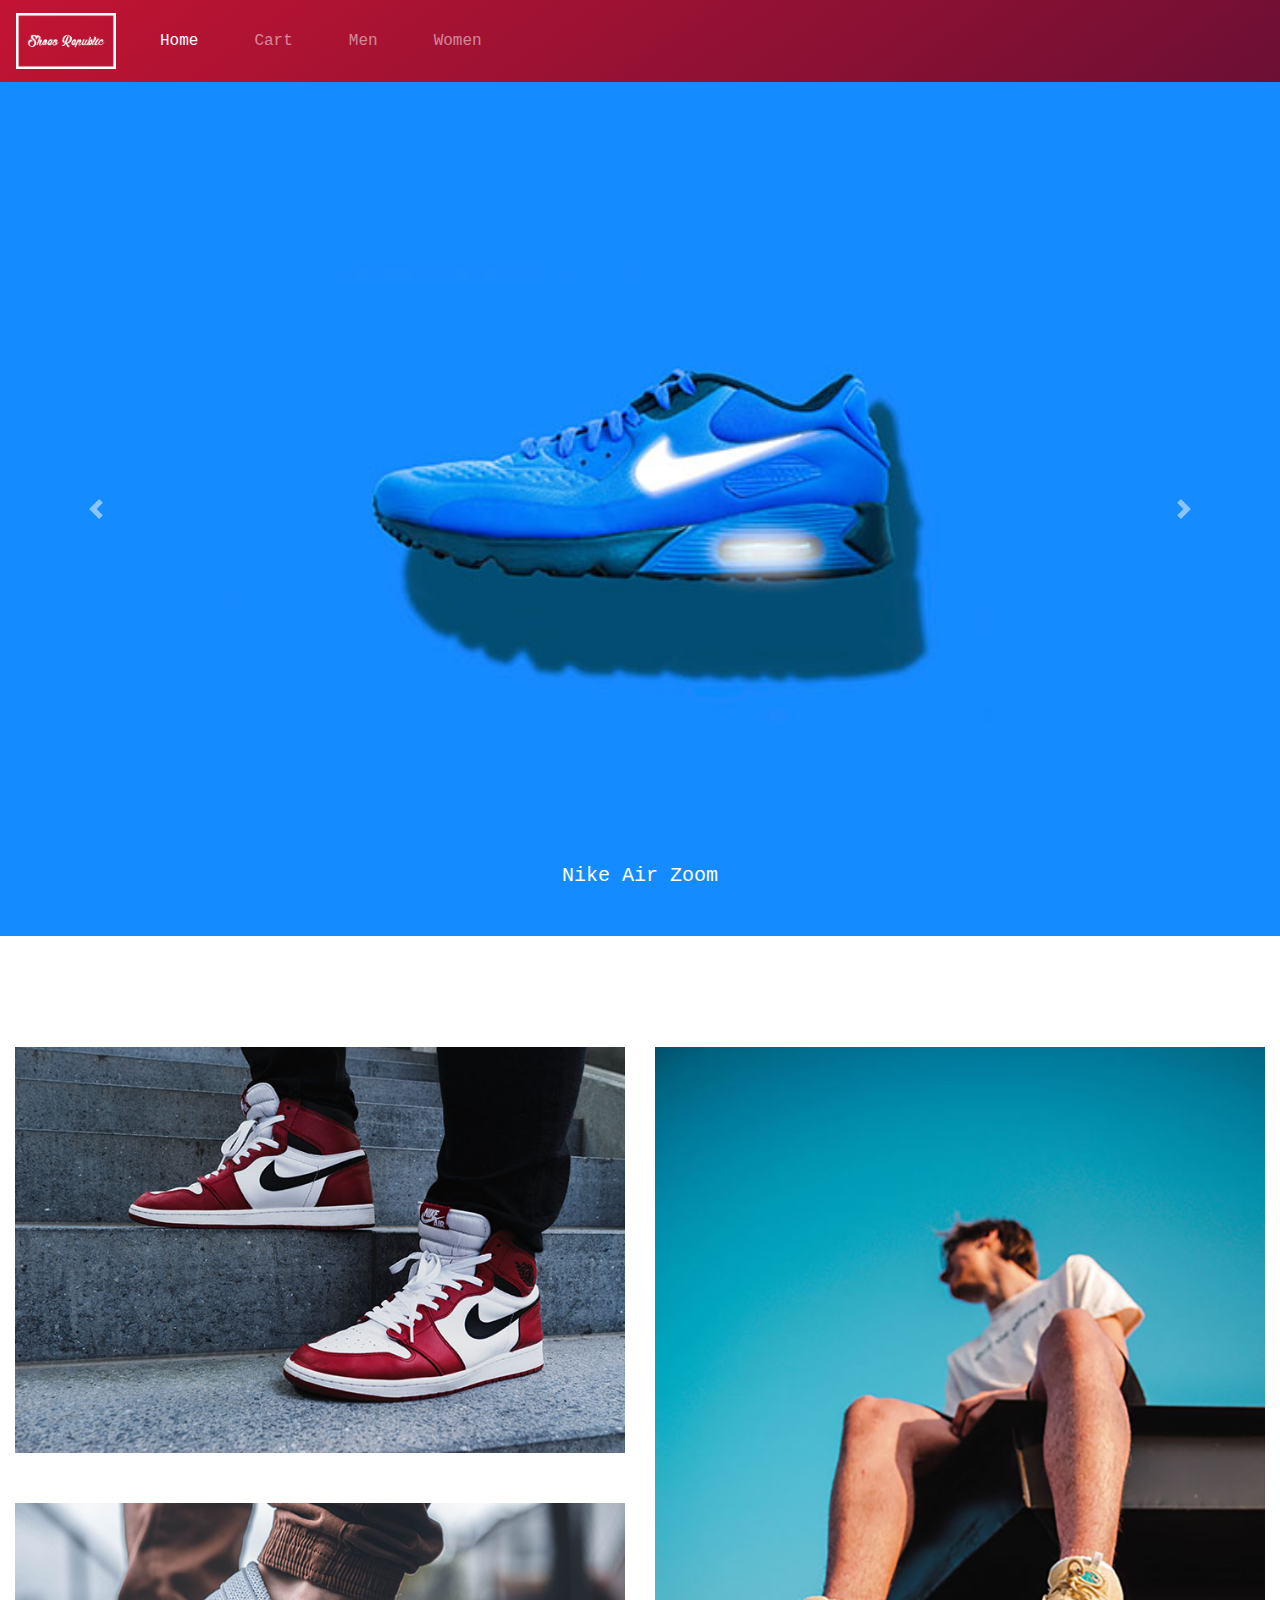
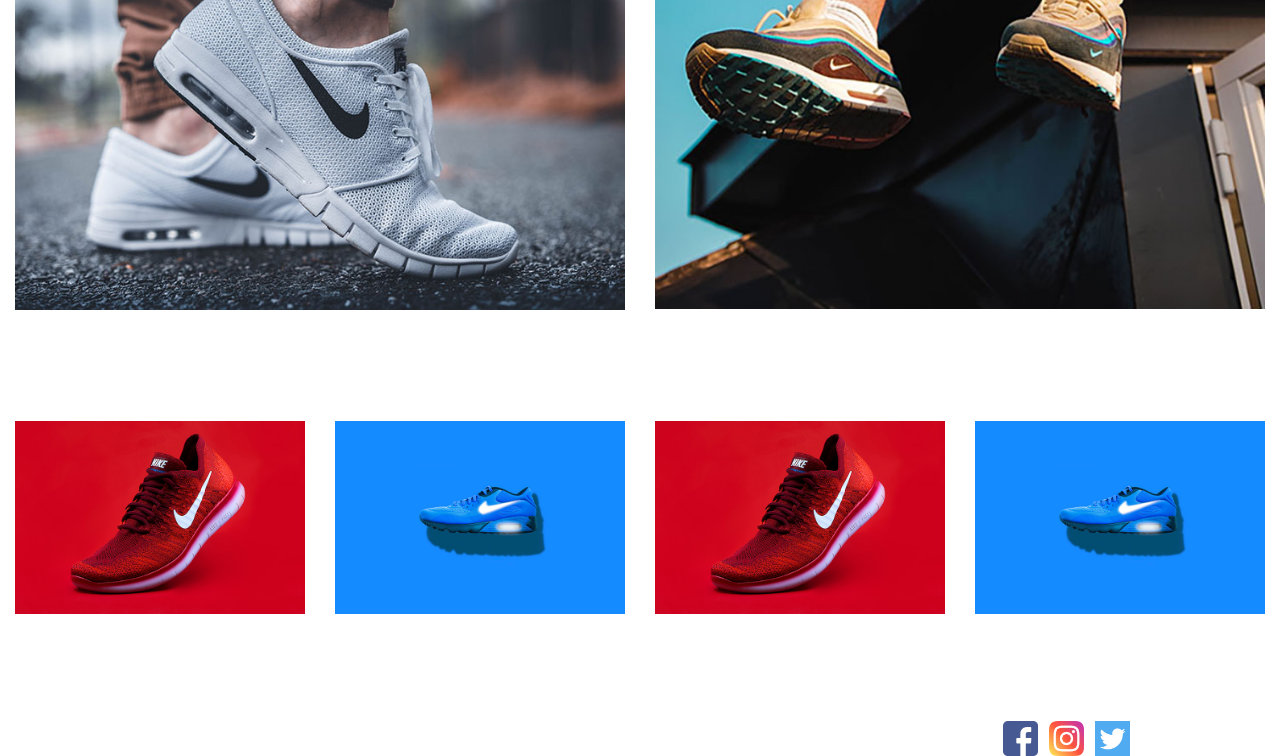
<file: index.html>
<!DOCTYPE html>
<html lang="en">
<head>
    <meta charset="UTF-8">
    <meta name="viewport" content="width=device-width, initial-scale=1.0">
    <meta http-equiv="X-UA-Compatible" content="ie=edge">
    <title>Shoes Store</title>
    <link rel="stylesheet" href="https://stackpath.bootstrapcdn.com/bootstrap/4.3.1/css/bootstrap.min.css" integrity="sha384-ggOyR0iXCbMQv3Xipma34MD+dH/1fQ784/j6cY/iJTQUOhcWr7x9JvoRxT2MZw1T" crossorigin="anonymous">
    <link rel="stylesheet" href="style.css">
</head>
<body>
    <!-- navigation -->
    <nav class="navbar navbar-expand-lg navbar-dark">
            <a class="navbar-brand" href="index.html"><img src="picture/Brand.png" alt="shoes republic" width="100px"></a>
            <button class="navbar-toggler" type="button" data-toggle="collapse" data-target="#navbarNavDropdown" aria-controls="navbarNavDropdown" aria-expanded="false" aria-label="Toggle navigation">
              <span class="navbar-toggler-icon"></span>
            </button>
            <div class="collapse navbar-collapse" id="navbarNavDropdown">
              <ul class="navbar-nav">
                <li class="nav-item active">
                    <a class="nav-link" href="index.html">Home <span class="sr-only">(current)</span></a>
                </li>
                <li class="nav-item">
                    <a class="nav-link" href="cart.html">Cart</a>
                </li>
                        
                <li class="nav-item dropdown">
                    <a class="nav-link dropdown" href="#" id="navbarDropdownMenuLink" role="button" data-toggle="dropdown" aria-haspopup="true" aria-expanded="false">
                         Men
                    </a>
                    <div class="dropdown-menu bg-light" aria-labelledby="navbarDropdownMenuLink">
                        <a class="dropdown-item" href="men-shoes.html">Shoes</a>
                    </div>
                </li>
                <li class="nav-item dropdown">
                    <a class="nav-link dropdown" href="#" id="navbarDropdownMenuLink" role="button" data-toggle="dropdown" aria-haspopup="true" aria-expanded="false">
                        Women
                    </a>
                    <div class="dropdown-menu bg-light" aria-labelledby="navbarDropdownMenuLink">
                        <a class="dropdown-item" href="men-shoes.html">Shoes</a>
                    </div>
                </li>
              </ul>
            </div>
    </nav>

    <!-- Carousel -->   
    <div class="carousel-slide anim-right">
            <div id="carouselExampleCaptions" class="carousel slide" data-ride="carousel">
                <ol class="carousel-indicators">
                    <!-- <li data-target="#carouselExampleCaptions" data-slide-to="0" class="active"></li> -->
                    <!-- <li data-target="#carouselExampleCaptions" data-slide-to="1"></li> -->
                    <!-- <li data-target="#carouselExampleCaptions" data-slide-to="2"></li> -->
                </ol>
                <div class="carousel-inner">
                    <div class="carousel-item active">
                        <img src="picture/alexander-rotker-l8p1aWZqHvE-unsplash.jpg" class="d-block w-100" alt="...">
                    <div class="carousel-caption d-none d-md-block">
                    <h5>Nike Air Zoom</h5>
                  </div>
                </div>
                <div class="carousel-item">
                  <img src="picture/revolt-164_6wVEHfI-unsplash.jpg" class="d-block w-100" alt="...">
                  <div class="carousel-caption d-none d-md-block">
                    <h5>Nike Air Zoom</h5>
                  </div>
                </div>
                <a class="carousel-control-prev" href="#carouselExampleCaptions" role="button" data-slide="prev">
                    <span class="carousel-control-prev-icon" aria-hidden="true"></span>
                    <span class="sr-only">Previous</span>
                </a>
                <a class="carousel-control-next" href="#carouselExampleCaptions" role="button" data-slide="next">
                    <span class="carousel-control-next-icon" aria-hidden="true"></span>
                    <span class="sr-only">Next</span>
                </a>
            </div>
            </div>
    </div>

    <!-- Categories -->
    <div class="categories container-fluid anim-right">
        <p>Categories</p>
        <div class="row">
            <div class="col-lg-6">
                <div class="row">
                <div class="col-lg-12">
                    <div class="cate bottom-50">
                            <img src="picture/paul-volkmer-updW-QUccFE-unsplash.jpg" alt="">
                        <span class="harga"><a href="shoes.html">Sport<br>22% Discount</a></span>
                    </div>
                </div>
                <div class="col-lg-12">
                    <div class="cate bottom-50"> 
                            <img src="picture/joseph-barrientos-4qSb_FWhHKs-unsplash.jpg" alt="">
                        <span class="harga"><a href="shoes.html">Casual<br>30% Discount</a></span>
                    </div>
                </div>
                </div>
            </div>
            <div class="col-lg-6">
                <div class="row">
                    <div class="col-md-12">
                        <div class="cate bottom-50">
                                <img src="picture/oliver-ragfelt-6LmtCfVYUPQ-unsplash.jpg" alt="">
                            <span class="harga2"><a href="shoes.html">Outdoor<br>45% Discount</a></span>
                        </div>
                    </div>
                </div>
            </div>
        </div>
    </div>

    <!-- popular -->
    <div class="container-fluid anim-right">
            <p>Popular</p>
        <div class="row">
            <div class="col-lg-12">
                <div class="row">
                    <div class="inner1 col-lg-3 ">
                        <img src="picture/revolt-164_6wVEHfI-unsplash.jpg" alt="Nike Revolt">
                        <span class="harga1"><a href="product.html">Nike Air<br>$150</a></span>
                    </div>
                    <div class="inner1 col-lg-3">
                        <img src="picture/alexander-rotker-l8p1aWZqHvE-unsplash.jpg" alt="Nike Revolt">
                        <span class="harga1"><a href="product.html">Nike Air<br>$150</a></span>
                    </div>
                    <div class="inner1 col-lg-3 ">
                        <img src="picture/revolt-164_6wVEHfI-unsplash.jpg" alt="Nike Revolt">
                        <span class="harga1"><a href="product.html">Nike Air<br>$150</a></span>
                    </div>
                    <div class="inner1 col-lg-3">
                        <img src="picture/alexander-rotker-l8p1aWZqHvE-unsplash.jpg" alt="Nike Revolt">
                        <span class="harga1"><a href="product.html">Nike Air<br>$150</a></span>
                    </div>
                </div>
            </div>
        </div>
    </div>

    <!-- space -->
    <div class="space"></div>

    <!-- Footer -->
    <div class="container-fluid anim-right">
        <div class="footer">
            <div class="row">
                <div class="col-lg-12">
                    <div class="row">
                        <div class="col-lg-4 link">
                            <span class="support"><a href="#">Support Us</a></span>
                        </div>
                        <div class="col-lg-4 link">
                            <span class="contact"><a href="#">Contact Us</a></span>
                        </div>
                        <div class="col-lg-4">
                            <span class="follow">Follow Us</span>
                        </div>
                    </div>
                    <div class="row">
                        <div class="col-lg-4 link">
                            <span class="contact"><a href="#">Costumer Service</a></span>
                        </div>
                        <div class="col-lg-4">
                            <span class="email"><a href="#">shoesstore@gmail.com</a></span>
                        </div>
                        <div class="col-lg-4 link">
                            <span class="images"><a href="#"><img src="picture/icon/facebook.png" alt="facebook"></a></span>
                            <span class="images"><a href="#"><img src="picture/icon/instagram.png" alt="instagram"></a></span>
                            <span class="images"><a href="#"><img src="picture/icon/twitter.png" alt="twitter"></a></span>
                        </div>
                    </div>
                </div>
            </div>
        </div>
    </div>

    <!-- script -->
    <script src="https://code.jquery.com/jquery-3.3.1.slim.min.js" integrity="sha384-q8i/X+965DzO0rT7abK41JStQIAqVgRVzpbzo5smXKp4YfRvH+8abtTE1Pi6jizo" crossorigin="anonymous"></script>
    <script src="https://cdnjs.cloudflare.com/ajax/libs/popper.js/1.14.7/umd/popper.min.js" integrity="sha384-UO2eT0CpHqdSJQ6hJty5KVphtPhzWj9WO1clHTMGa3JDZwrnQq4sF86dIHNDz0W1" crossorigin="anonymous"></script>
    <script src="https://stackpath.bootstrapcdn.com/bootstrap/4.3.1/js/bootstrap.min.js" integrity="sha384-JjSmVgyd0p3pXB1rRibZUAYoIIy6OrQ6VrjIEaFf/nJGzIxFDsf4x0xIM+B07jRM" crossorigin="anonymous"></script>
</body>
</html>
</file>
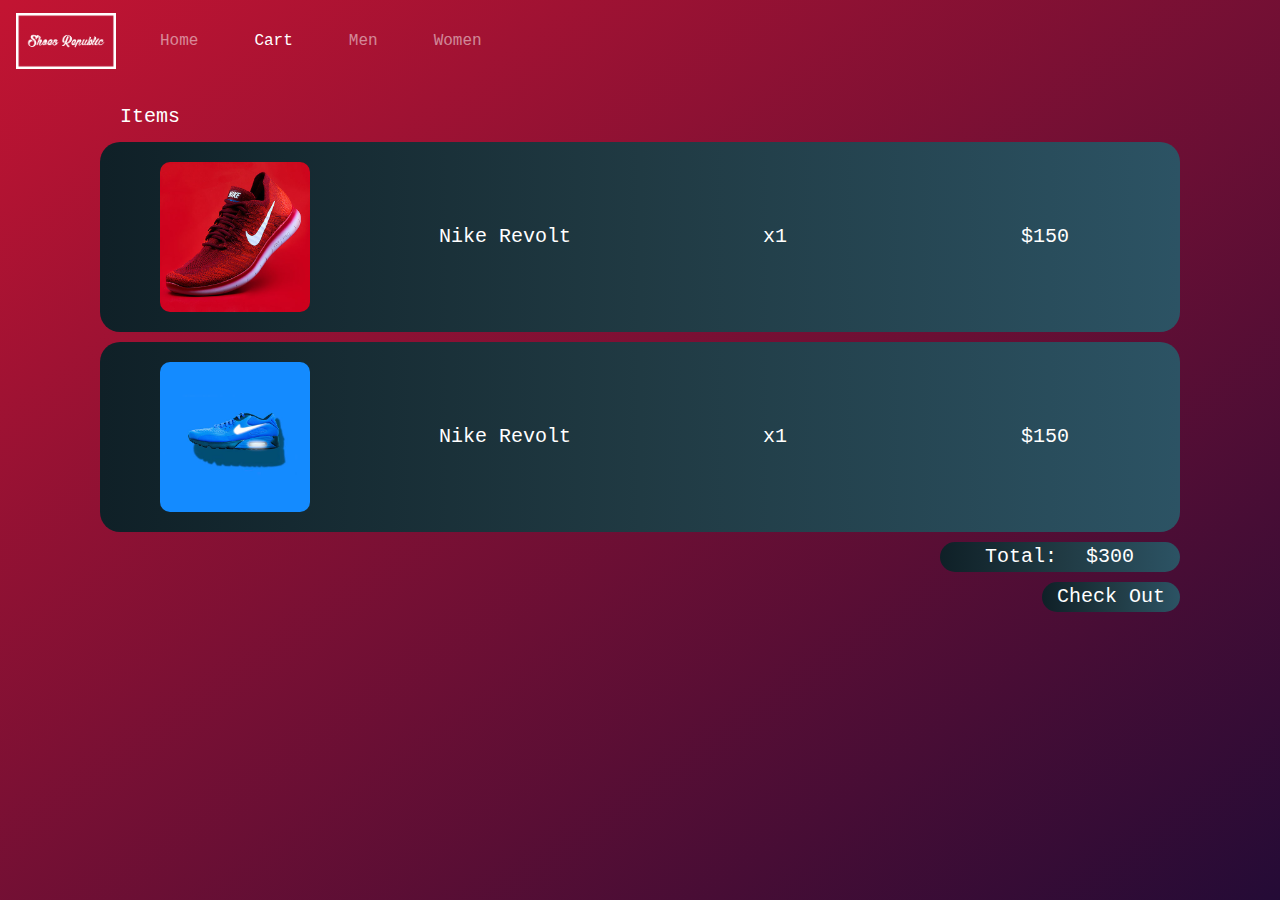
<file: cart.html>
<!DOCTYPE html>
<html lang="en">
<head>
    <meta charset="UTF-8">
    <meta name="viewport" content="width=device-width, initial-scale=1.0">
    <meta http-equiv="X-UA-Compatible" content="ie=edge">
    <title>Cart</title>
    <link rel="stylesheet" href="https://stackpath.bootstrapcdn.com/bootstrap/4.3.1/css/bootstrap.min.css" integrity="sha384-ggOyR0iXCbMQv3Xipma34MD+dH/1fQ784/j6cY/iJTQUOhcWr7x9JvoRxT2MZw1T" crossorigin="anonymous">
    <link rel="stylesheet" href="style.css">
</head>
<body>
    <!-- navigation -->
    <nav class="navbar navbar-expand-lg navbar-dark">
            <a class="navbar-brand" href="index.html"><img src="picture/Brand.png" alt="shoes republic" width="100px"></a>
            <button class="navbar-toggler" type="button" data-toggle="collapse" data-target="#navbarNavDropdown" aria-controls="navbarNavDropdown" aria-expanded="false" aria-label="Toggle navigation">
              <span class="navbar-toggler-icon"></span>
            </button>
        <div class="collapse navbar-collapse" id="navbarNavDropdown">
            <ul class="navbar-nav">
                <li class="nav-item">
                    <a class="nav-link" href="index.html">Home <span class="sr-only">(current)</span></a>
                </li>
                <li class="nav-item active">
                    <a class="nav-link" href="cart.html">Cart</a>
                </li>
                        
                <li class="nav-item dropdown">
                    <a class="nav-link dropdown" href="#" id="navbarDropdownMenuLink" role="button" data-toggle="dropdown" aria-haspopup="true" aria-expanded="false">
                         Men
                    </a>
                    <div class="dropdown-menu bg-light" aria-labelledby="navbarDropdownMenuLink">
                        <a class="dropdown-item" href="men-shoes.html">Shoes</a>
                    </div>
                </li>
                <li class="nav-item dropdown">
                    <a class="nav-link dropdown" href="#" id="navbarDropdownMenuLink" role="button" data-toggle="dropdown" aria-haspopup="true" aria-expanded="false">
                        Women
                    </a>
                    <div class="dropdown-menu bg-light" aria-labelledby="navbarDropdownMenuLink">
                        <a class="dropdown-item" href="men-shoes.html">Shoes</a>
                    </div>
                </li>
            </ul>
        </div>
    </nav>

    <!-- section -->
    <div class="container top20 anim-right">
        <div class="row">
            <div class="row">
                <div class="col-lg-12">
                    <div class="row">
                        <div class="col-lg-8 judul">
                            <span>Items</span>
                        </div>
                    </div>
                </div>
            </div>
            <div class="col-lg-12">
                <div class="row">
                    <div class="col-lg-12">
                        <div class="row bgrow">
                            <div class="col-lg-3">
                                <img src="picture/revolt-icon.jpg" alt="revolt">
                            </div>
                            <div class="col-lg-3 detailstext">
                                <span class="">Nike Revolt</span>
                            </div>
                            <div class="col-lg-3 detailstext">
                                <span class="">x1</span>
                            </div>
                            <div class="col-lg-3 detailstext">
                                    <span class="">$150</span>
                            </div>
                        </div>
                    </div>
                    <div class="col-lg-12">
                        <div class="row bgrow">
                            <div class="col-lg-3">
                                <img src="picture/rotker-icon.jpg" alt="revolt">
                            </div>
                            <div class="col-lg-3 detailstext">
                                <span class="">Nike Revolt</span>
                            </div>
                            <div class="col-lg-3 detailstext">
                                <span class="">x1</span>
                            </div>
                            <div class="col-lg-3 detailstext">
                                    <span class="">$150</span>
                            </div>
                        </div>
                    </div>
                </div>
            </div>
        </div>
        <div class="row">
            <div class="col-lg-12">
                <div class="row bgrow float-right">
                    <div class="col-lg-1">
                    </div>
                    <div class="col-lg-3">
                        <span>Total</span>
                    </div>
                    <div class="col-lg-2">
                        <span>:</span>
                    </div>
                    <div class="col-lg-4">
                        <span>$300</span>
                    </div>
                </div>
            </div>
        </div>
        <div class="row">
            <div class="col-lg-12">
                <div class="row bgrow float-right">
                    <div class="col-lg-12">
                        <span><a href="pay-method.html">Check Out</a></span>
                    </div>
                </div>
            </div>
        </div>
    </div>
    <!-- script -->
    <script src="https://code.jquery.com/jquery-3.3.1.slim.min.js" integrity="sha384-q8i/X+965DzO0rT7abK41JStQIAqVgRVzpbzo5smXKp4YfRvH+8abtTE1Pi6jizo" crossorigin="anonymous"></script>
    <script src="https://cdnjs.cloudflare.com/ajax/libs/popper.js/1.14.7/umd/popper.min.js" integrity="sha384-UO2eT0CpHqdSJQ6hJty5KVphtPhzWj9WO1clHTMGa3JDZwrnQq4sF86dIHNDz0W1" crossorigin="anonymous"></script>
    <script src="https://stackpath.bootstrapcdn.com/bootstrap/4.3.1/js/bootstrap.min.js" integrity="sha384-JjSmVgyd0p3pXB1rRibZUAYoIIy6OrQ6VrjIEaFf/nJGzIxFDsf4x0xIM+B07jRM" crossorigin="anonymous"></script>
</body>
</html>
</file>
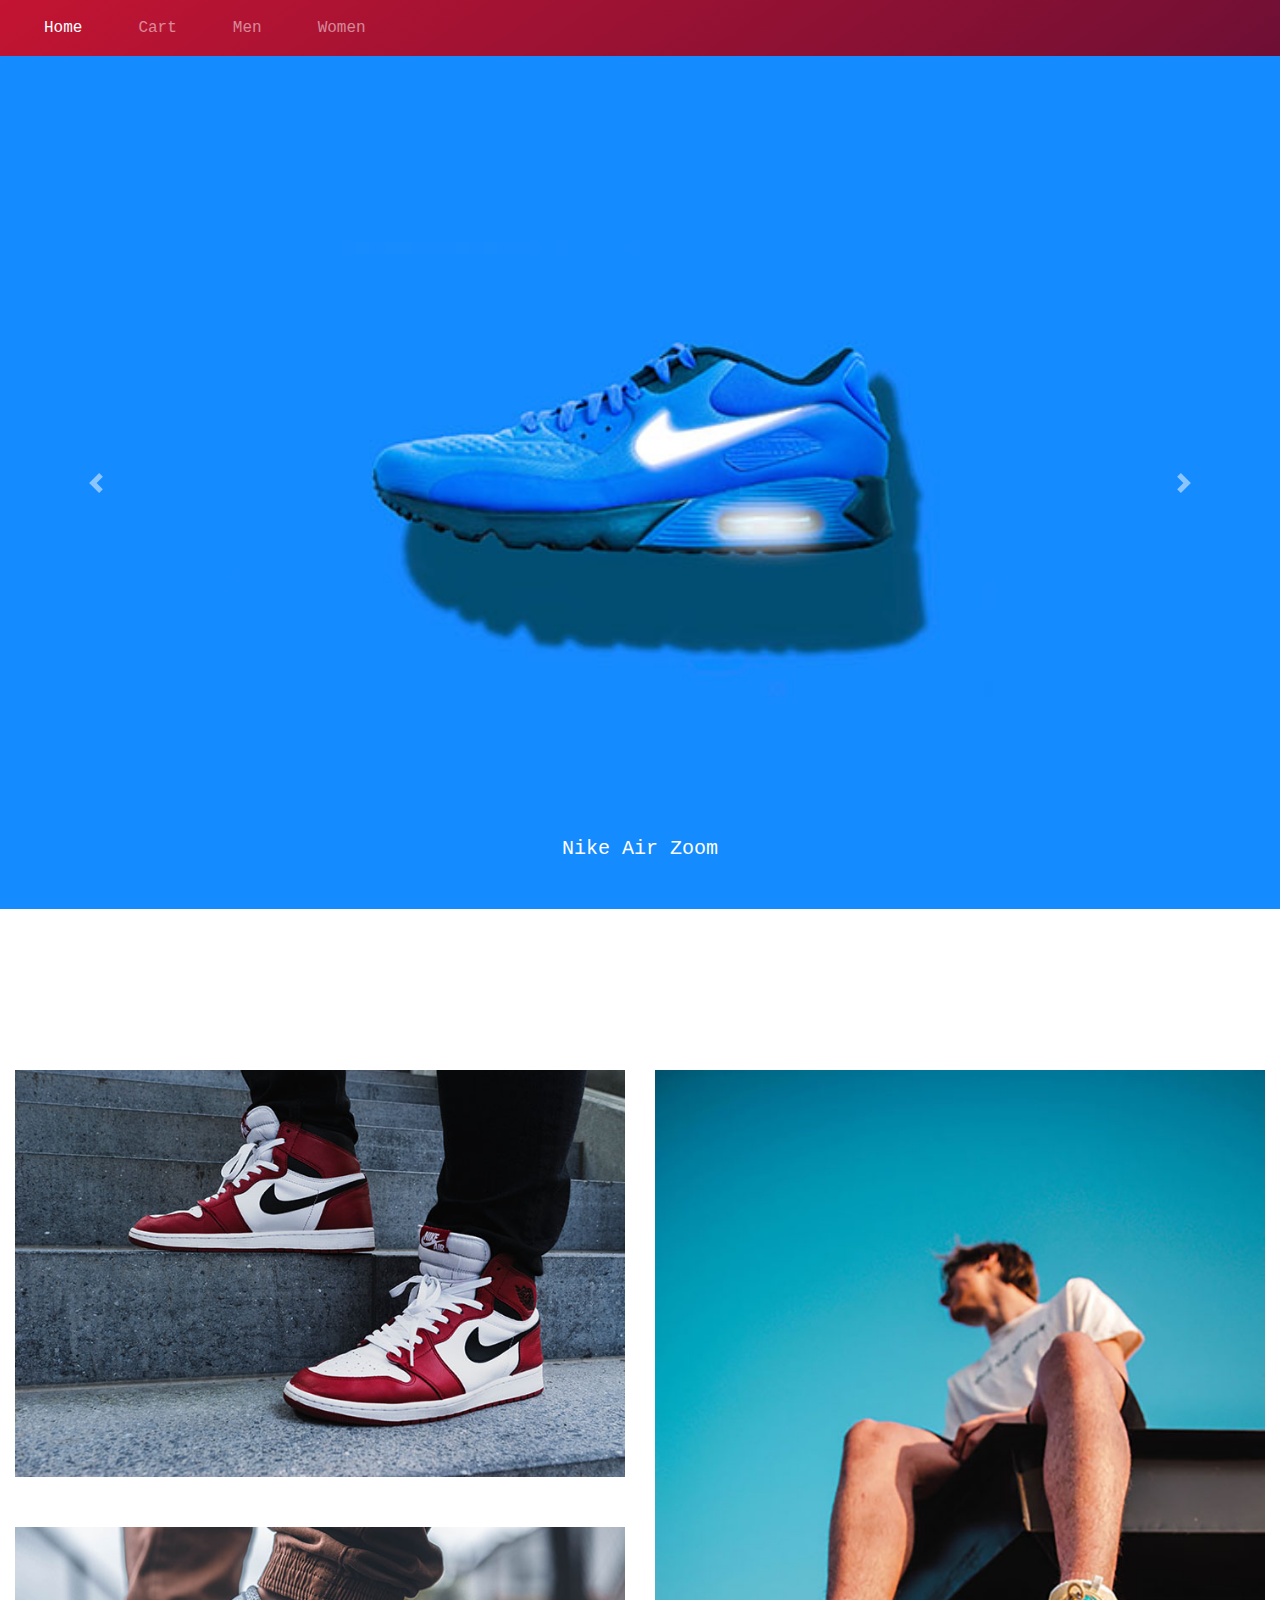
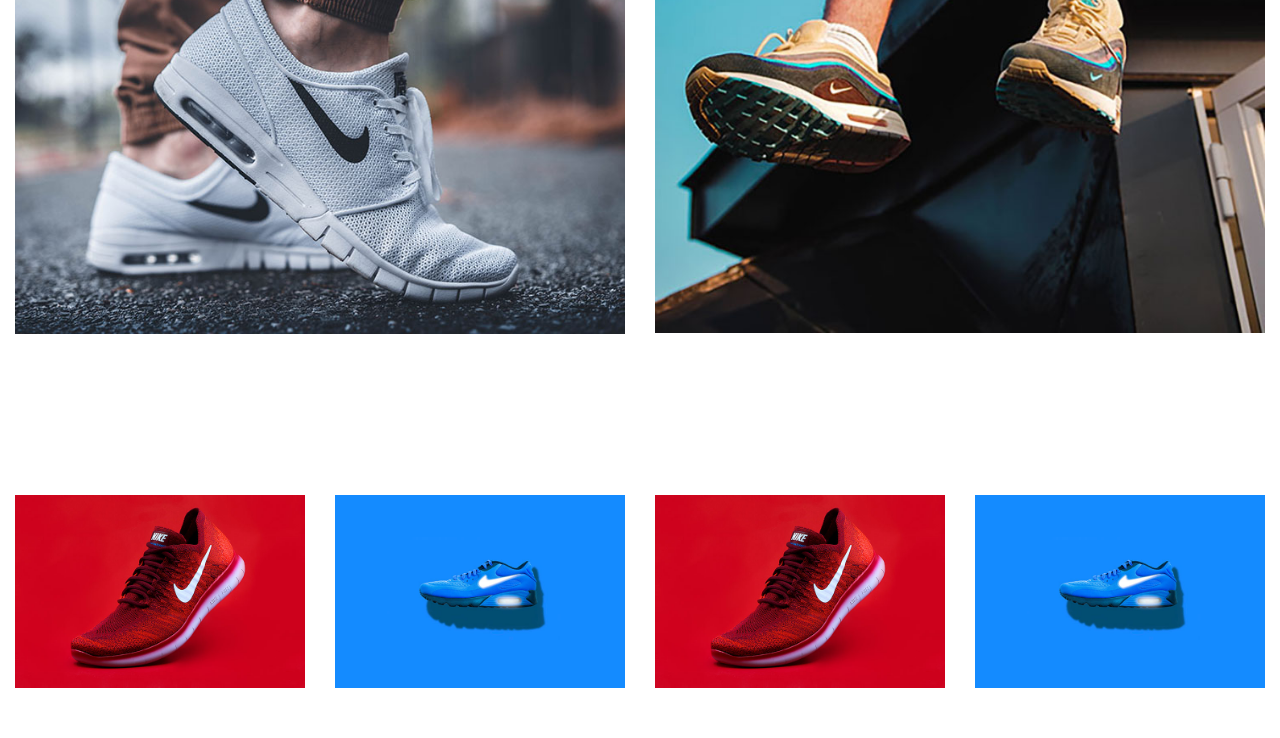
<file: Home.html>
<!DOCTYPE html>
<html lang="en">
<head>
    <meta charset="UTF-8">
    <meta name="viewport" content="width=device-width, initial-scale=1.0">
    <meta http-equiv="X-UA-Compatible" content="ie=edge">
    <title>Shoes Store</title>
    <link rel="stylesheet" href="https://stackpath.bootstrapcdn.com/bootstrap/4.3.1/css/bootstrap.min.css" integrity="sha384-ggOyR0iXCbMQv3Xipma34MD+dH/1fQ784/j6cY/iJTQUOhcWr7x9JvoRxT2MZw1T" crossorigin="anonymous">
    <link rel="stylesheet" href="style.css">
</head>
<body>
    <!-- navigation -->
    <nav class="navbar navbar-expand-lg navbar-dark">
            <button class="navbar-toggler" type="button" data-toggle="collapse" data-target="#navbarNavDropdown" aria-controls="navbarNavDropdown" aria-expanded="false" aria-label="Toggle navigation">
              <span class="navbar-toggler-icon"></span>
            </button>
            <div class="collapse navbar-collapse" id="navbarNavDropdown">
              <ul class="navbar-nav">
                <li class="nav-item active">
                    <a class="nav-link" href="#">Home <span class="sr-only">(current)</span></a>
                </li>
                <li class="nav-item">
                    <a class="nav-link" href="#">Cart</a>
                </li>
                        
                <li class="nav-item dropdown">
                    <a class="nav-link dropdown" href="#" id="navbarDropdownMenuLink" role="button" data-toggle="dropdown" aria-haspopup="true" aria-expanded="false">
                         Men
                    </a>
                    <div class="dropdown-menu bg-light" aria-labelledby="navbarDropdownMenuLink">
                        <a class="dropdown-item" href="#">Clothing</a>
                        <a class="dropdown-item" href="#">Shoes</a>
                    </div>
                </li>
                <li class="nav-item dropdown">
                    <a class="nav-link dropdown" href="#" id="navbarDropdownMenuLink" role="button" data-toggle="dropdown" aria-haspopup="true" aria-expanded="false">
                        Women
                    </a>
                    <div class="dropdown-menu bg-light" aria-labelledby="navbarDropdownMenuLink">
                        <a class="dropdown-item" href="#">Clothing</a>
                        <a class="dropdown-item" href="#">Shoes</a>
                    </div>
                </li>
              </ul>
            </div>
          </nav>
    <!-- Carousel -->   
    <div class="carousel-slide">
            <div id="carouselExampleCaptions" class="carousel slide" data-ride="carousel">
                <ol class="carousel-indicators">
                    <!-- <li data-target="#carouselExampleCaptions" data-slide-to="0" class="active"></li> -->
                    <!-- <li data-target="#carouselExampleCaptions" data-slide-to="1"></li> -->
                    <!-- <li data-target="#carouselExampleCaptions" data-slide-to="2"></li> -->
                </ol>
                <div class="carousel-inner">
                    <div class="carousel-item active">
                        <img src="picture/alexander-rotker-l8p1aWZqHvE-unsplash.jpg" class="d-block w-100" alt="...">
                    <div class="carousel-caption d-none d-md-block">
                    <h5>Nike Air Zoom</h5>
                  </div>
                </div>
                <div class="carousel-item">
                  <img src="picture/revolt-164_6wVEHfI-unsplash.jpg" class="d-block w-100" alt="...">
                  <div class="carousel-caption d-none d-md-block">
                    <h5>Nike Air Zoom</h5>
                  </div>
                </div>
                <a class="carousel-control-prev" href="#carouselExampleCaptions" role="button" data-slide="prev">
                    <span class="carousel-control-prev-icon" aria-hidden="true"></span>
                    <span class="sr-only">Previous</span>
                </a>
                <a class="carousel-control-next" href="#carouselExampleCaptions" role="button" data-slide="next">
                    <span class="carousel-control-next-icon" aria-hidden="true"></span>
                    <span class="sr-only">Next</span>
                </a>
            </div>
            </div>
    </div>
    <!-- space beetween -->
    <div class="space"></div>

    <!-- Categories -->
    <div class="categories container-fluid">
        <p>Categories</p>
        <div class="row">
            <div class="col-lg-6">
                <div class="row">
                <div class="col-lg-12">
                    <div class="bottom-50">
                        <img src="picture/paul-volkmer-updW-QUccFE-unsplash.jpg" alt="">
                    </div>
                </div>
                <div class="col-lg-12">
                    <div class="bottom-50">
                        <img src="picture/joseph-barrientos-4qSb_FWhHKs-unsplash.jpg" alt="">
                    </div>
                </div>
                </div>
            </div>
            <div class="col-lg-6">
                <div class="row">
                    <div class="col-md-12">
                        <div class="bottom-50">
                            <img src="picture/oliver-ragfelt-6LmtCfVYUPQ-unsplash.jpg" alt="">
                        </div>
                    </div>
                </div>
            </div>
        </div>
    </div>
    <!-- space -->
    <div class="space"></div>

    <!-- section -->
    <div class="container-fluid">
            <p>Popular</p>
        <div class="row">
            <div class="col-lg-12">
                <div class="row">
                    <div class="inner1 col-lg-3 ">
                        <img src="picture/revolt-164_6wVEHfI-unsplash.jpg" alt="Nike Revolt">
                    </div>
                    <div class="inner1 col-lg-3">
                            <img src="picture/alexander-rotker-l8p1aWZqHvE-unsplash.jpg" alt="Nike Revolt">
                    </div>
                    <div class="inner1 col-lg-3 ">
                        <img src="picture/revolt-164_6wVEHfI-unsplash.jpg" alt="Nike Revolt">
                    </div>
                    <div class="inner1 col-lg-3">
                        <img src="picture/alexander-rotker-l8p1aWZqHvE-unsplash.jpg" alt="Nike Revolt">
                    </div>
                </div>
            </div>
        </div>
    </div>
        <!-- space -->
        <div class="space"></div>
        <!-- Footer -->

    <!-- script -->
    <script src="https://code.jquery.com/jquery-3.3.1.slim.min.js" integrity="sha384-q8i/X+965DzO0rT7abK41JStQIAqVgRVzpbzo5smXKp4YfRvH+8abtTE1Pi6jizo" crossorigin="anonymous"></script>
    <script src="https://cdnjs.cloudflare.com/ajax/libs/popper.js/1.14.7/umd/popper.min.js" integrity="sha384-UO2eT0CpHqdSJQ6hJty5KVphtPhzWj9WO1clHTMGa3JDZwrnQq4sF86dIHNDz0W1" crossorigin="anonymous"></script>
    <script src="https://stackpath.bootstrapcdn.com/bootstrap/4.3.1/js/bootstrap.min.js" integrity="sha384-JjSmVgyd0p3pXB1rRibZUAYoIIy6OrQ6VrjIEaFf/nJGzIxFDsf4x0xIM+B07jRM" crossorigin="anonymous"></script>
</body>
</html>
</file>
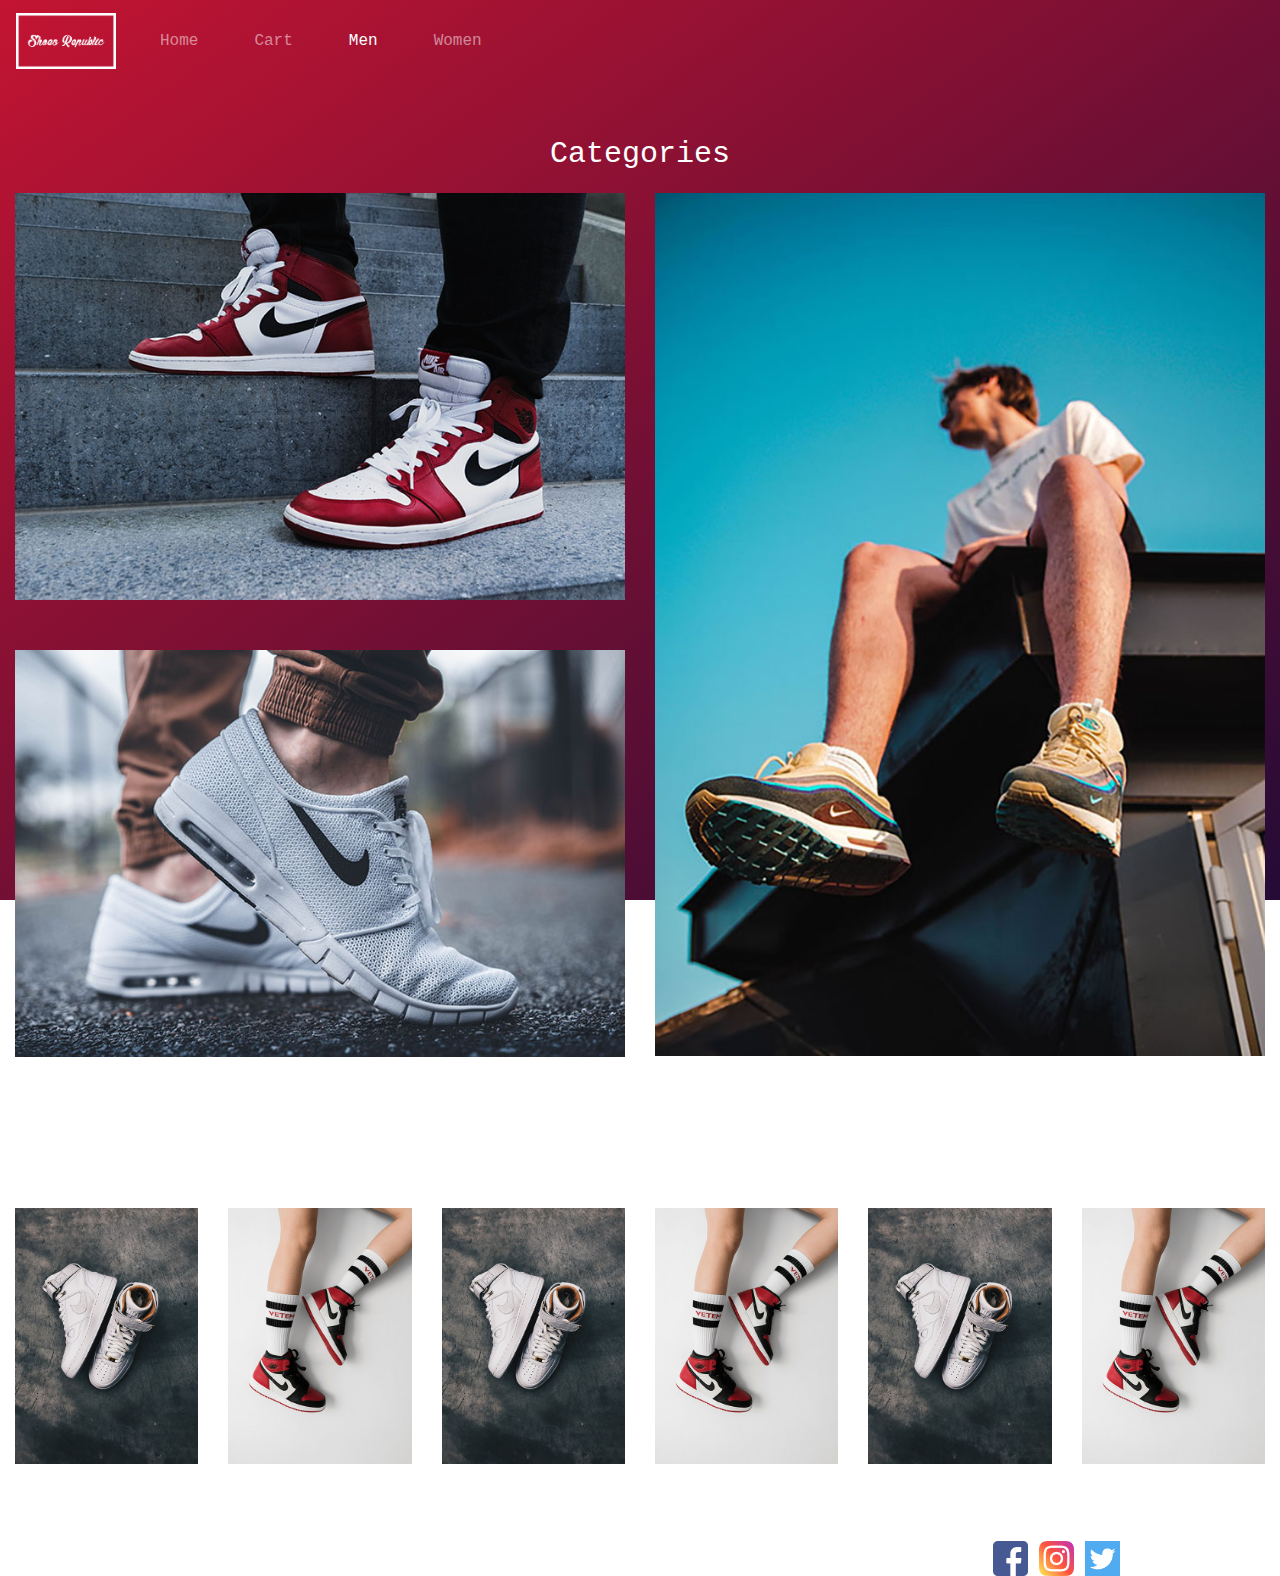
<file: men-shoes.html>
<!DOCTYPE html>
<html lang="en">
<head>
    <meta charset="UTF-8">
    <meta name="viewport" content="width=device-width, initial-scale=1.0">
    <meta http-equiv="X-UA-Compatible" content="ie=edge">
    <title>Shoes</title>
    <link rel="stylesheet" href="https://stackpath.bootstrapcdn.com/bootstrap/4.3.1/css/bootstrap.min.css" integrity="sha384-ggOyR0iXCbMQv3Xipma34MD+dH/1fQ784/j6cY/iJTQUOhcWr7x9JvoRxT2MZw1T" crossorigin="anonymous">
    <link rel="stylesheet" href="style.css">
</head>
<body>
    <!-- navigation -->
    <nav class="navbar navbar-expand-lg navbar-dark">
            <a class="navbar-brand" href="index.html"><img src="picture/Brand.png" alt="shoes republic" width="100px"></a>
            <button class="navbar-toggler" type="button" data-toggle="collapse" data-target="#navbarNavDropdown" aria-controls="navbarNavDropdown" aria-expanded="false" aria-label="Toggle navigation">
              <span class="navbar-toggler-icon"></span>
            </button>
            <div class="collapse navbar-collapse" id="navbarNavDropdown">
              <ul class="navbar-nav">
                <li class="nav-item">
                    <a class="nav-link" href="index.html">Home <span class="sr-only">(current)</span></a>
                </li>
                <li class="nav-item">
                    <a class="nav-link" href="cart.html">Cart</a>
                </li>
                        
                <li class="nav-item dropdown active">
                    <a class="nav-link dropdown" href="#" id="navbarDropdownMenuLink" role="button" data-toggle="dropdown" aria-haspopup="true" aria-expanded="false">
                         Men
                    </a>
                    <div class="dropdown-menu bg-light" aria-labelledby="navbarDropdownMenuLink">
                        <a class="dropdown-item" href="men-shoes.html">Shoes</a>
                    </div>
                </li>
                <li class="nav-item dropdown">
                    <a class="nav-link dropdown" href="" id="navbarDropdownMenuLink" role="button" data-toggle="dropdown" aria-haspopup="true" aria-expanded="false">
                        Women
                    </a>
                    <div class="dropdown-menu bg-light" aria-labelledby="navbarDropdownMenuLink">
                        <a class="dropdown-item" href="men-shoes.html">Shoes</a>
                    </div>
                </li>
              </ul>
            </div>
    </nav>
    
    <!-- Categories -->
    <div class="categories container-fluid anim-right">
        <p>Categories</p>
        <div class="row">
            <div class="col-lg-6">
                <div class="row">
                <div class="col-lg-12">
                    <div class="cate bottom-50">
                            <img src="picture/paul-volkmer-updW-QUccFE-unsplash.jpg" alt="">
                        <span class="harga"><a href="shoes.html">Sport<br>22% Discount</a></span>
                    </div>
                </div>
                <div class="col-lg-12">
                    <div class="cate bottom-50"> 
                            <img src="picture/joseph-barrientos-4qSb_FWhHKs-unsplash.jpg" alt="">
                        <span class="harga"><a href="shoes.html">Casual<br>30% Discount</a></span>
                    </div>
                </div>
                </div>
            </div>
            <div class="col-lg-6">
                <div class="row">
                    <div class="col-md-12">
                        <div class="cate bottom-50">
                                <img src="picture/oliver-ragfelt-6LmtCfVYUPQ-unsplash.jpg" alt="">
                            <span class="harga2"><a href="shoes.html">Outdoor<br>45% Discount</a></span>
                        </div>
                    </div>
                </div>
            </div>
        </div>
    </div>
    <!-- product -->
    <div class="container-fluid anim-right">
        <span><p>Product</p></span>
        <div class="row">
            <div class="col-lg-12 top20">
                <div class="row">
                    <div class="col-lg-2 product">
                        <img src="picture/xavier-teo-SxAXphIPWeg-unsplash.jpg" alt="xavier">
                        <span class="harga3"><a href="product.html">Nike Air</a><br> $150</span>
                    </div>
                    <div class="col-lg-2 product">
                        <img src="picture/pat-kwon-EJTjetc8tPs-unsplash.jpg" alt="pat kwon">
                        <span class="harga3"><a href="product.html">Nike Air</a><br>$150</span>
                    </div>
                    <div class="col-lg-2 product">
                        <img src="picture/xavier-teo-SxAXphIPWeg-unsplash.jpg" alt="xavier">
                        <span class="harga3"><a href="product.html">Nike Air</a><br>$150</span>
                    </div>
                    <div class="col-lg-2 product">
                        <img src="picture/pat-kwon-EJTjetc8tPs-unsplash.jpg" alt="pat kwon">
                        <span class="harga3"><a href="product.html">Nike Air</a><br>$150</span>
                    </div>
                    <div class="col-lg-2 product">
                        <img src="picture/xavier-teo-SxAXphIPWeg-unsplash.jpg" alt="xavier">
                        <span class="harga3"><a href="product.html">Nike Air</a><br>$150</span>
                    </div>
                    <div class="col-lg-2 product">
                        <img src="picture/pat-kwon-EJTjetc8tPs-unsplash.jpg" alt="pat kwon">
                        <span class="harga3"><a href="product.html">Nike Air</a><br> $150</span>
                    </div>
                </div>
            </div>
        </div>

    <!-- Footer -->
    <div class="container-fluid anim-right">
            <div class="footer">
                <div class="row">
                    <div class="col-lg-12">
                        <div class="row">
                            <div class="col-lg-4 link">
                                <span class="support"><a href="#">Support Us</a></span>
                            </div>
                            <div class="col-lg-4 link">
                                <span class="contact"><a href="#">Contact Us</a></span>
                            </div>
                            <div class="col-lg-4">
                                <span class="follow">Follow Us</span>
                            </div>
                        </div>
                        <div class="row">
                            <div class="col-lg-4 link">
                                <span class="contact"><a href="#">Costumer Service</a></span>
                            </div>
                            <div class="col-lg-4">
                                <span class="email"><a href="#">shoesstore@gmail.com</a></span>
                            </div>
                            <div class="col-lg-4 link">
                                <span class="images"><a href="#"><img src="picture/icon/facebook.png" alt="facebook"></a></span>
                                <span class="images"><a href="#"><img src="picture/icon/instagram.png" alt="instagram"></a></span>
                                <span class="images"><a href="#"><img src="picture/icon/twitter.png" alt="twitter"></a></span>
                            </div>
                        </div>
                    </div>
                </div>
            </div>
        </div>
        <!-- script -->
    <script src="https://code.jquery.com/jquery-3.3.1.slim.min.js" integrity="sha384-q8i/X+965DzO0rT7abK41JStQIAqVgRVzpbzo5smXKp4YfRvH+8abtTE1Pi6jizo" crossorigin="anonymous"></script>
    <script src="https://cdnjs.cloudflare.com/ajax/libs/popper.js/1.14.7/umd/popper.min.js" integrity="sha384-UO2eT0CpHqdSJQ6hJty5KVphtPhzWj9WO1clHTMGa3JDZwrnQq4sF86dIHNDz0W1" crossorigin="anonymous"></script>
    <script src="https://stackpath.bootstrapcdn.com/bootstrap/4.3.1/js/bootstrap.min.js" integrity="sha384-JjSmVgyd0p3pXB1rRibZUAYoIIy6OrQ6VrjIEaFf/nJGzIxFDsf4x0xIM+B07jRM" crossorigin="anonymous"></script>
</body>
</html>
</file>
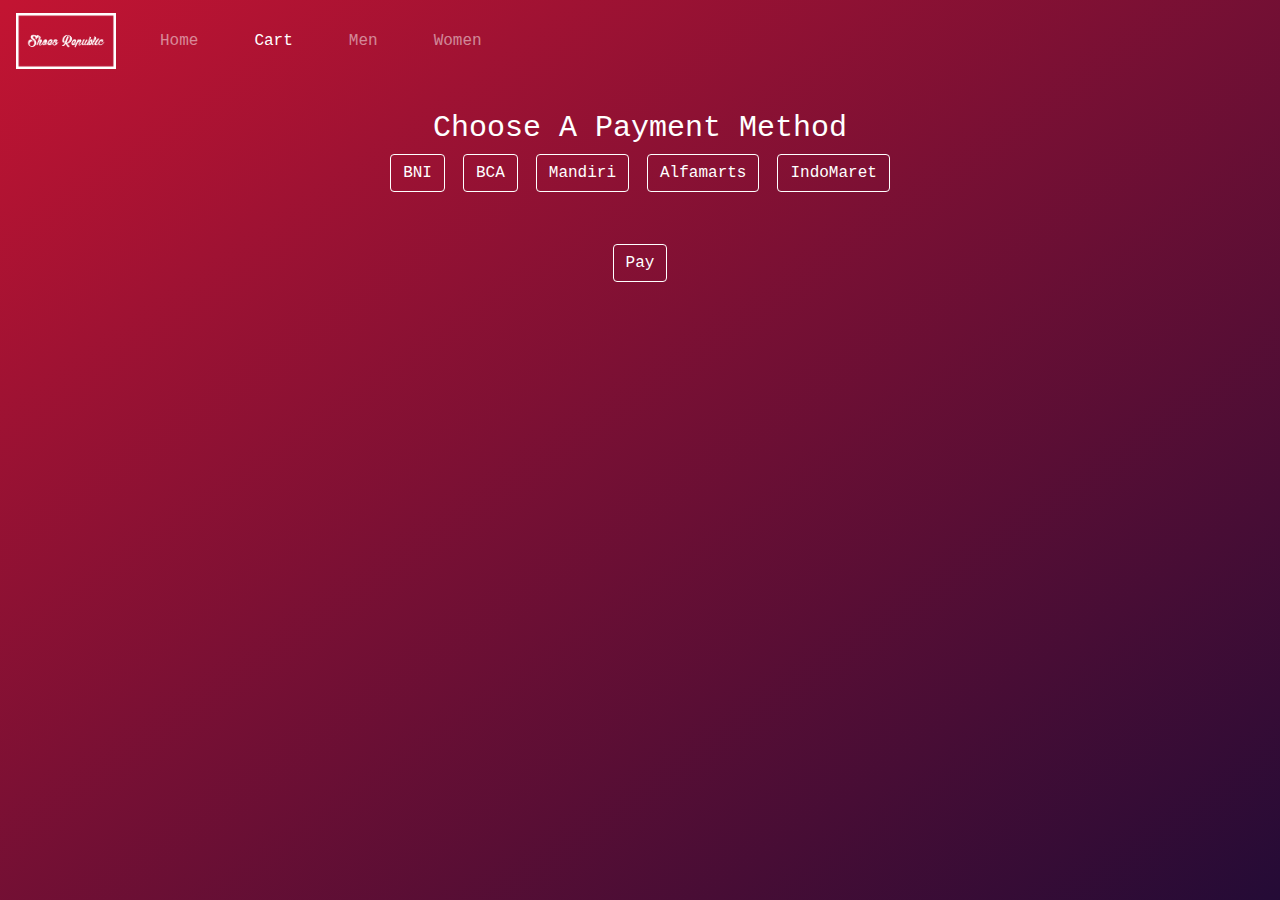
<file: pay-method.html>
<!DOCTYPE html>
<html lang="en">
<head>
    <meta charset="UTF-8">
    <meta name="viewport" content="width=device-width, initial-scale=1.0">
    <meta http-equiv="X-UA-Compatible" content="ie=edge">
    <title>Pay Method</title>
    <link rel="stylesheet" href="https://stackpath.bootstrapcdn.com/bootstrap/4.3.1/css/bootstrap.min.css" integrity="sha384-ggOyR0iXCbMQv3Xipma34MD+dH/1fQ784/j6cY/iJTQUOhcWr7x9JvoRxT2MZw1T" crossorigin="anonymous">
    <link rel="stylesheet" href="style.css">
</head>
<body>
    <!-- navigation -->
    <nav class="navbar navbar-expand-lg navbar-dark">
            <a class="navbar-brand" href="index.html"><img src="picture/Brand.png" alt="shoes republic" width="100px"></a>
            <button class="navbar-toggler" type="button" data-toggle="collapse" data-target="#navbarNavDropdown" aria-controls="navbarNavDropdown" aria-expanded="false" aria-label="Toggle navigation">
              <span class="navbar-toggler-icon"></span>
            </button>
            <div class="collapse navbar-collapse" id="navbarNavDropdown">
              <ul class="navbar-nav">
                <li class="nav-item">
                    <a class="nav-link" href="index.html">Home <span class="sr-only">(current)</span></a>
                </li>
                <li class="nav-item active">
                    <a class="nav-link" href="cart.html">Cart</a>
                </li>
                        
                <li class="nav-item dropdown">
                    <a class="nav-link dropdown" href="#" id="navbarDropdownMenuLink" role="button" data-toggle="dropdown" aria-haspopup="true" aria-expanded="false">
                         Men
                    </a>
                    <div class="dropdown-menu bg-light" aria-labelledby="navbarDropdownMenuLink">
                        <a class="dropdown-item" href="men-shoes.html">Shoes</a>
                    </div>
                </li>
                <li class="nav-item dropdown">
                    <a class="nav-link dropdown" href="#" id="navbarDropdownMenuLink" role="button" data-toggle="dropdown" aria-haspopup="true" aria-expanded="false">
                        Women
                    </a>
                    <div class="dropdown-menu bg-light" aria-labelledby="navbarDropdownMenuLink">
                        <a class="dropdown-item" href="men-shoes.html">Shoes</a>
                    </div>
                </li>
              </ul>
            </div>
    </nav>

    <!-- jenis pembayaran -->
    <br>
    <div class="container anim-right">
        <div class="row">
            <div class="col-lg-12">
                <span>Choose A Payment Method</span>
            </div>
        </div>
        <div class="row">
            <div class="col-lg-12">
                <button id="bni" class="btn" onclick="bank('bni')">BNI</button>
                <button id="bca" class="btn" onclick="bank('bca')">BCA</button>
                <button id="mandiri" class="btn" onclick="bank('mandiri')">Mandiri</button>
                <button id="alfa" class="btn" onclick="bank('alfa')">Alfamarts</button>
                <button id="maret" class="btn" onclick="bank('maret')">IndoMaret</button>
            </div>
        </div>
        <br>
        <div class="row">
                <div class="col-lg-12">
                    <button class="btn" id="pay" onclick="successful()">Pay</button>
                </div>
            </div>
        <br>
        <div class="row txt-center">
            <div id="tutorial" class="col-lg-12"></div>
        </div>

    </div>
    
    <!-- custom script -->
    <script>
    function bank(choice){
            if(choice == "bni"){
                document.getElementById("bni").style.background = "grey";
                document.getElementById("bca").style.background = "none";
                document.getElementById("mandiri").style.background = "none";
                document.getElementById("alfa").style.background = "none";
                document.getElementById("maret").style.background = "none";

                document.getElementById("tutorial").innerHTML = "<strong><p>ATM BNI</p></strong><p>1. Masukkan kartu debit/kredit ke ATM.</p><p>2. Masukkan kode pin anda.</p><p>3. Pilih menu transfer pada ATM.</p><p>4. Masukkan kode transfer.</p><p>5. Transfer berhasil</p>";
            }
            else if(choice == "bca"){
                document.getElementById("bni").style.background = "none";
                document.getElementById("bca").style.background = "grey";
                document.getElementById("mandiri").style.background = "none";
                document.getElementById("alfa").style.background = "none";
                document.getElementById("maret").style.background = "none";

                document.getElementById("tutorial").innerHTML = "<strong><p>ATM BCA</p></strong><p>1. Masukkan kartu debit/kredit ke ATM.</p><p>2. Masukkan kode pin anda.</p><p>3. Pilih menu transfer pada ATM.</p><p>4. Masukkan kode transfer.</p><p>5. Transfer berhasil</p>";
            }
            else if(choice == "mandiri"){
                document.getElementById("bni").style.background = "none";
                document.getElementById("bca").style.background = "none";
                document.getElementById("mandiri").style.background = "grey";
                document.getElementById("alfa").style.background = "none";
                document.getElementById("maret").style.background = "none";

                document.getElementById("tutorial").innerHTML = "<strong><p>ATM Mandiri</p></strong><p>1. Masukkan kartu debit/kredit ke ATM.</p><p>2. Masukkan kode pin anda.</p><p>3. Pilih menu transfer pada ATM.</p><p>4. Masukkan kode transfer.</p><p>5. Transfer berhasil</p>";
            }
            else if(choice == "alfa"){
                document.getElementById("bni").style.background = "none";
                document.getElementById("bca").style.background = "none";
                document.getElementById("mandiri").style.background = "none";
                document.getElementById("alfa").style.background = "grey";
                document.getElementById("maret").style.background = "none";

                document.getElementById("tutorial").innerHTML = "<strong><p>ATM Alfamart</p></strong><p>1. Masukkan kartu debit/kredit ke ATM.</p><p>2. Masukkan kode pin anda.</p><p>3. Pilih menu transfer pada ATM.</p><p>4. Masukkan kode transfer.</p><p>5. Transfer berhasil</p>";
            }
            else if(choice == "maret"){
                document.getElementById("bni").style.background = "none";
                document.getElementById("bca").style.background = "none";
                document.getElementById("mandiri").style.background = "none";
                document.getElementById("alfa").style.background = "none";
                document.getElementById("maret").style.background = "grey";

                document.getElementById("tutorial").innerHTML = "<strong><p>ATM Indomaret</p></strong><p>1. Masukkan kartu debit/kredit ke ATM.</p><p>2. Masukkan kode pin anda.</p><p>3. Pilih menu transfer pada ATM.</p><p>4. Masukkan kode transfer.</p><p>5. Transfer berhasil</p>";
            }
        }
        function successful(){
            alert("You're payment was successful");
        }
    </script>
    <!-- script -->
    <script src="https://code.jquery.com/jquery-3.3.1.slim.min.js" integrity="sha384-q8i/X+965DzO0rT7abK41JStQIAqVgRVzpbzo5smXKp4YfRvH+8abtTE1Pi6jizo" crossorigin="anonymous"></script>
    <script src="https://cdnjs.cloudflare.com/ajax/libs/popper.js/1.14.7/umd/popper.min.js" integrity="sha384-UO2eT0CpHqdSJQ6hJty5KVphtPhzWj9WO1clHTMGa3JDZwrnQq4sF86dIHNDz0W1" crossorigin="anonymous"></script>
    <script src="https://stackpath.bootstrapcdn.com/bootstrap/4.3.1/js/bootstrap.min.js" integrity="sha384-JjSmVgyd0p3pXB1rRibZUAYoIIy6OrQ6VrjIEaFf/nJGzIxFDsf4x0xIM+B07jRM" crossorigin="anonymous"></script>
</body>
</html>
</file>
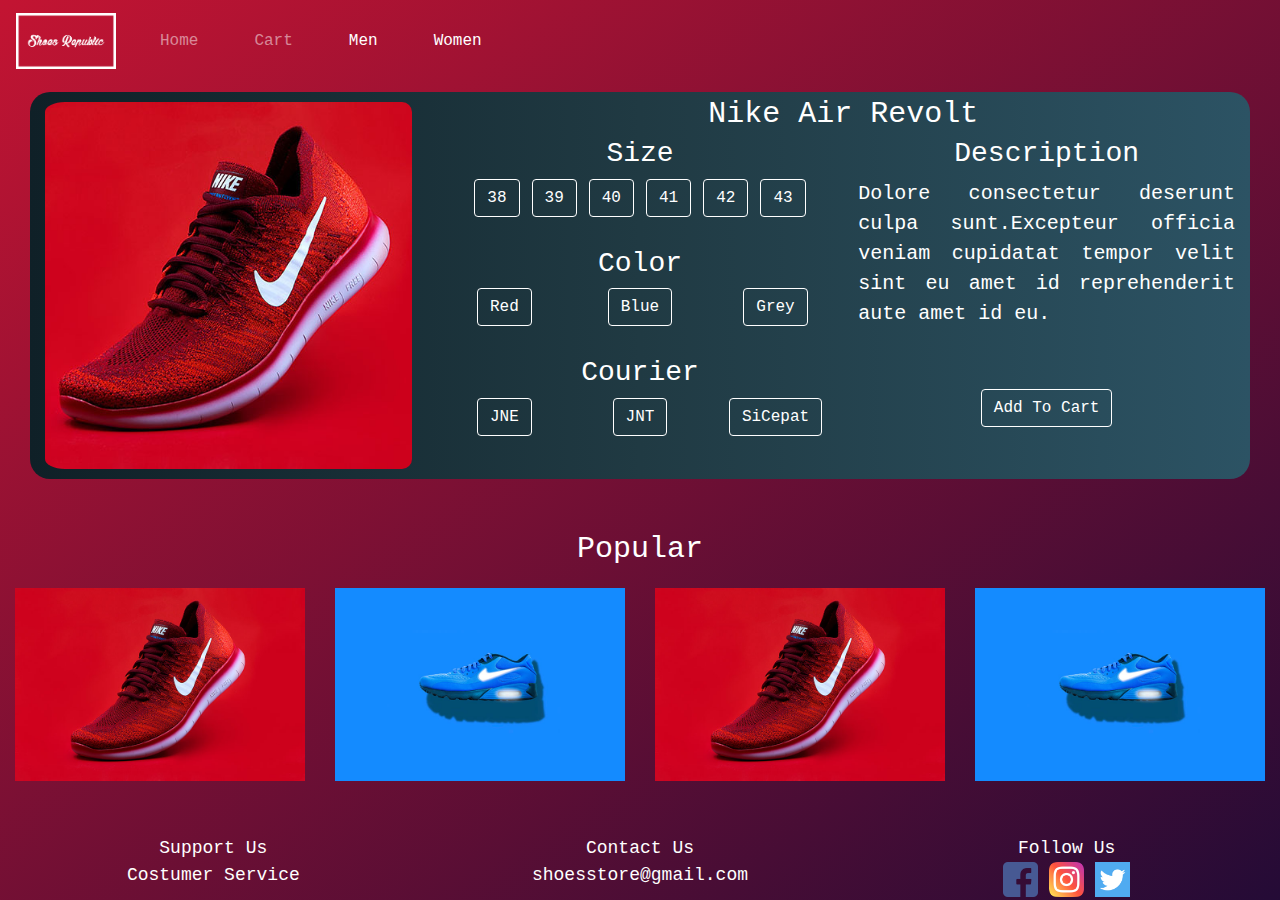
<file: product.html>
<!DOCTYPE html>
<html lang="en">
<head>
    <meta charset="UTF-8">
    <meta name="viewport" content="width=device-width, initial-scale=1.0">
    <meta http-equiv="X-UA-Compatible" content="ie=edge">
    <title>Nike Air</title>
    <link rel="stylesheet" href="https://stackpath.bootstrapcdn.com/bootstrap/4.3.1/css/bootstrap.min.css" integrity="sha384-ggOyR0iXCbMQv3Xipma34MD+dH/1fQ784/j6cY/iJTQUOhcWr7x9JvoRxT2MZw1T" crossorigin="anonymous">
    <link rel="stylesheet" href="style.css">
</head>
<body>
    <!-- navigation -->
    <nav class="navbar navbar-expand-lg navbar-dark">
            <a class="navbar-brand" href="index.html"><img src="picture/Brand.png" alt="shoes republic" width="100px"></a>
            <button class="navbar-toggler" type="button" data-toggle="collapse" data-target="#navbarNavDropdown" aria-controls="navbarNavDropdown" aria-expanded="false" aria-label="Toggle navigation">
              <span class="navbar-toggler-icon"></span>
            </button>
            <div class="collapse navbar-collapse" id="navbarNavDropdown">
              <ul class="navbar-nav">
                <li class="nav-item">
                    <a class="nav-link" href="index.html">Home <span class="sr-only">(current)</span></a>
                </li>
                <li class="nav-item">
                    <a class="nav-link" href="cart.html">Cart</a>
                </li>
                        
                <li class="nav-item dropdown active">
                    <a class="nav-link dropdown" href="#" id="navbarDropdownMenuLink" role="button" data-toggle="dropdown" aria-haspopup="true" aria-expanded="false">
                         Men
                    </a>
                    <div class="dropdown-menu bg-light" aria-labelledby="navbarDropdownMenuLink">
                        <a class="dropdown-item" href="men-shoes.html">Shoes</a>
                    </div>
                </li>
                <li class="nav-item dropdown active">
                    <a class="nav-link dropdown" href="#" id="navbarDropdownMenuLink" role="button" data-toggle="dropdown" aria-haspopup="true" aria-expanded="false">
                        Women
                    </a>
                    <div class="dropdown-menu bg-light" aria-labelledby="navbarDropdownMenuLink">
                        <a class="dropdown-item" href="men-shoes.html">Shoes</a>
                    </div>
                </li>
              </ul>
            </div>
    </nav>

    <!-- product -->
    <div class="container-fluid anim-right">
        <div class="row">
            <div class="col-lg-12">
                <div class="row bgpro">
                    <div class="col-lg-4">
                        <img src="picture/revolt-icon.jpg" alt="revolt">
                    </div>
                    <div class="col-lg-8">
                        <div class="judul-pro">
                            <span>Nike Air Revolt</span>
                        </div>
                        <div class="row">
                            <div class="col-lg-12">
                                <div class="row">
                                    <div class="col-lg-6">
                                        <div class="sizes">
                                            <div class="row">
                                                <div class="col-lg-12 txt-center">
                                                    <spans><h3>Size</h3></span>
                                                    <div class="row">
                                                        <div class="col-lg-12">
                                                            <button id="btn38" class="btn" onclick="selected('btn38')">38</button>
                                                            <button id="btn39" class="btn" onclick="selected('btn39')">39</button>
                                                            <button id="btn40" class="btn" onclick="selected('btn40')">40</button>
                                                            <button id="btn41" class="btn" onclick="selected('btn41')">41</button>
                                                            <button id="btn42" class="btn" onclick="selected('btn42')">42</button>
                                                            <button id="btn43" class="btn" onclick="selected('btn43')">43</button>
                                                        </div>
                                                    </div>
                                                    <span><br><h3>Color</h3></span>
                                                    <div class="row nowrap">
                                                        <div class="col-lg-4">
                                                            <button id="red" class="btn" onclick="color('red')">Red</button>
                                                        </div>
                                                        <div class="col-lg-4">
                                                            <button id="blue" class="btn" onclick="color('blue')">Blue</button>
                                                        </div>
                                                        <div class="col-lg-4">
                                                            <button id="grey" class="btn" onclick="color('grey')">Grey</button>
                                                        </div>
                                                    </div>
                                                    <span><br><h3>Courier</h3></span>
                                                    <div class="row nowrap">
                                                        <div class="col-lg-4">
                                                            <button id="jne" class="btn" onclick="courier('jne')">JNE</button>
                                                        </div>
                                                        <div class="col-lg-4">
                                                            <button id="jnt" class="btn" onclick="courier('jnt')">JNT</button>
                                                        </div>
                                                        <div class="col-lg-4">
                                                            <button id="sicepat" class="btn" onclick="courier('sicepat')">SiCepat</button>
                                                        </div>
                                                    </div>
                                                </div>
                                            </div>
                                        </div>
                                    </div>
                                    <div class="col-lg-6">
                                        <span><h3>Description</h3></span>
                                        <div class="row">
                                            <div class="col-lg-12 txt-left">
                                                <span>Dolore consectetur deserunt culpa sunt.Excepteur officia veniam cupidatat tempor velit sint eu amet id reprehenderit aute amet id eu.</span>
                                            </div>
                                        </div>
                                        <div class="row">
                                            <div class="col-lg-12">
                                                <br>
                                                <br>
                                            </div>
                                        </div>
                                        <div class="row bottom20">
                                            <div class="col-lg-12">
                                                <button id="add2cart" class="btn" onclick="added()">Add To Cart</button>
                                            </div>
                                        </div>
                                    </div>
                                </div>
                            </div>
                        </div>
                    </div>
                </div>
            </div>
        </div>
    </div>

    <!-- popular -->
    <br>
    <br>
    <div class="container-fluid anim-right">
            <p>Popular</p>
        <div class="row">
            <div class="col-lg-12">
                <div class="row">
                    <div class="inner1 col-lg-3 ">
                        <img src="picture/revolt-164_6wVEHfI-unsplash.jpg" alt="Nike Revolt">
                        <span class="harga1"><a href="product.html">Nike Air</a><br>$150</span>
                    </div>
                    <div class="inner1 col-lg-3">
                        <img src="picture/alexander-rotker-l8p1aWZqHvE-unsplash.jpg" alt="Nike Revolt">
                        <span class="harga1"><a href="product.html">Nike Air</a><br>$150</span>
                    </div>
                    <div class="inner1 col-lg-3 ">
                        <img src="picture/revolt-164_6wVEHfI-unsplash.jpg" alt="Nike Revolt">
                        <span class="harga1"><a href="product.html">Nike Air</a><br>$150</span>
                    </div>
                    <div class="inner1 col-lg-3">
                        <img src="picture/alexander-rotker-l8p1aWZqHvE-unsplash.jpg" alt="Nike Revolt">
                        <span class="harga1"><a href="product.html">Nike Air</a><br>$150</span>
                    </div>
                </div>
            </div>
        </div>
    </div>

    <br>
    <!-- Footer -->
    <div class="container-fluid anim-right">
            <div class="footer">
                <div class="row">
                    <div class="col-lg-12">
                        <div class="row">
                            <div class="col-lg-4 link">
                                <span class="support"><a href="#">Support Us</a></span>
                            </div>
                            <div class="col-lg-4 link">
                                <span class="contact"><a href="#">Contact Us</a></span>
                            </div>
                            <div class="col-lg-4">
                                <span class="follow">Follow Us</span>
                            </div>
                        </div>
                        <div class="row">
                            <div class="col-lg-4 link">
                                <span class="contact"><a href="#">Costumer Service</a></span>
                            </div>
                            <div class="col-lg-4">
                                <span class="email"><a href="#">shoesstore@gmail.com</a></span>
                            </div>
                            <div class="col-lg-4 link">
                                <span class="images"><a href="#"><img src="picture/icon/facebook.png" alt="facebook"></a></span>
                                <span class="images"><a href="#"><img src="picture/icon/instagram.png" alt="instagram"></a></span>
                                <span class="images"><a href="#"><img src="picture/icon/twitter.png" alt="twitter"></a></span>
                            </div>
                        </div>
                    </div>
                </div>
            </div>
        </div>




    <!-- custom js -->
    <script>
        function selected(choice){
            if(choice == "btn38"){
                document.getElementById("btn38").style.background = "grey";
                document.getElementById("btn39").style.background = "none";
                document.getElementById("btn40").style.background = "none";
                document.getElementById("btn41").style.background = "none";
                document.getElementById("btn42").style.background = "none";
                document.getElementById("btn43").style.background = "none";
            }
            else if(choice == "btn39"){
                document.getElementById("btn39").style.background = "grey";
                document.getElementById("btn38").style.background = "none";
                document.getElementById("btn40").style.background = "none";
                document.getElementById("btn41").style.background = "none";
                document.getElementById("btn42").style.background = "none";
                document.getElementById("btn43").style.background = "none";
            }
            else if(choice == "btn40"){
                document.getElementById("btn40").style.background = "grey";
                document.getElementById("btn39").style.background = "none";
                document.getElementById("btn38").style.background = "none";
                document.getElementById("btn41").style.background = "none";
                document.getElementById("btn42").style.background = "none";
                document.getElementById("btn43").style.background = "none";
            }
            else if(choice == "btn41"){
                document.getElementById("btn41").style.background = "grey";
                document.getElementById("btn39").style.background = "none";
                document.getElementById("btn40").style.background = "none";
                document.getElementById("btn38").style.background = "none";
                document.getElementById("btn42").style.background = "none";
                document.getElementById("btn43").style.background = "none";
            }
            else if(choice == "btn42"){
                document.getElementById("btn42").style.background = "grey";
                document.getElementById("btn39").style.background = "none";
                document.getElementById("btn40").style.background = "none";
                document.getElementById("btn41").style.background = "none";
                document.getElementById("btn38").style.background = "none";
                document.getElementById("btn43").style.background = "none";
            }
            else if(choice == "btn43"){
                document.getElementById("btn43").style.background = "grey";
                document.getElementById("btn39").style.background = "none";
                document.getElementById("btn40").style.background = "none";
                document.getElementById("btn41").style.background = "none";
                document.getElementById("btn42").style.background = "none";
                document.getElementById("btn38").style.background = "none";
            }
        }
        function color(choice){
            if(choice == "red"){
                document.getElementById("red").style.background = "grey";
                document.getElementById("blue").style.background = "none";
                document.getElementById("grey").style.background = "none";
            }
            else if(choice == "blue"){
                document.getElementById("red").style.background = "none";
                document.getElementById("blue").style.background = "grey";
                document.getElementById("grey").style.background = "none";
            }
            else if(choice == "grey"){
                document.getElementById("red").style.background = "none";
                document.getElementById("blue").style.background = "none";
                document.getElementById("grey").style.background = "grey";
            }
        }
        function courier(choice){
            if(choice == "jne"){
                document.getElementById("jne").style.background = "grey";
                document.getElementById("jnt").style.background = "none";
                document.getElementById("sicepat").style.background = "none";
            }
            else if(choice == "jnt"){
                document.getElementById("jne").style.background = "none";
                document.getElementById("jnt").style.background = "grey";
                document.getElementById("sicepat").style.background = "none";
            }
            else if(choice == "sicepat"){
                document.getElementById("jne").style.background = "none";
                document.getElementById("jnt").style.background = "none";
                document.getElementById("sicepat").style.background = "grey";
            }
        }
        function added(){
            alert("Successfully added to cart");
        }
    </script>
    <!-- script -->
    <script src="https://code.jquery.com/jquery-3.3.1.slim.min.js" integrity="sha384-q8i/X+965DzO0rT7abK41JStQIAqVgRVzpbzo5smXKp4YfRvH+8abtTE1Pi6jizo" crossorigin="anonymous"></script>
    <script src="https://cdnjs.cloudflare.com/ajax/libs/popper.js/1.14.7/umd/popper.min.js" integrity="sha384-UO2eT0CpHqdSJQ6hJty5KVphtPhzWj9WO1clHTMGa3JDZwrnQq4sF86dIHNDz0W1" crossorigin="anonymous"></script>
    <script src="https://stackpath.bootstrapcdn.com/bootstrap/4.3.1/js/bootstrap.min.js" integrity="sha384-JjSmVgyd0p3pXB1rRibZUAYoIIy6OrQ6VrjIEaFf/nJGzIxFDsf4x0xIM+B07jRM" crossorigin="anonymous"></script>
</body>
</html>
</file>
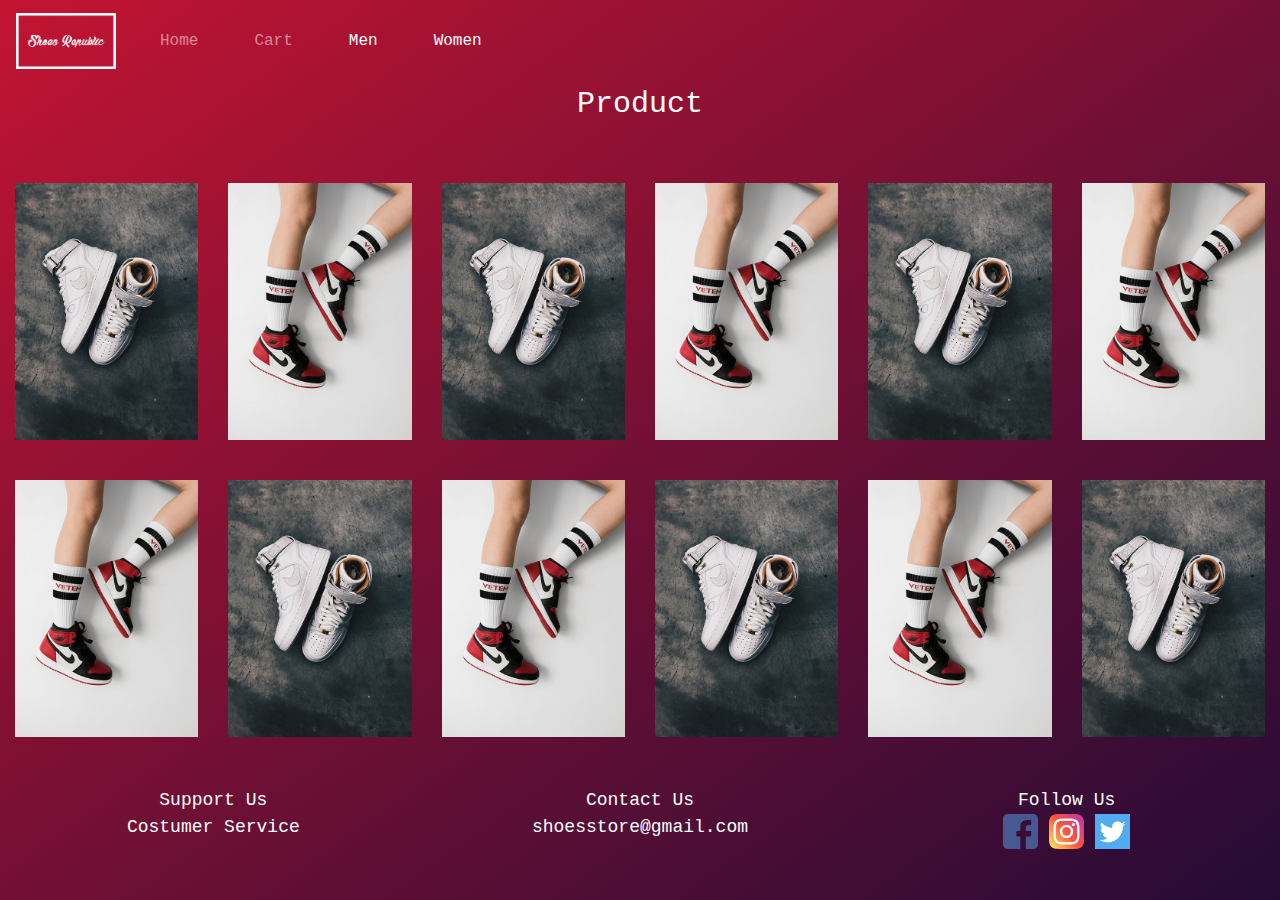
<file: shoes.html>
<!DOCTYPE html>
<html lang="en">
<head>
    <meta charset="UTF-8">
    <meta name="viewport" content="width=device-width, initial-scale=1.0">
    <meta http-equiv="X-UA-Compatible" content="ie=edge">
    <title>Shoes</title>
    <link rel="stylesheet" href="https://stackpath.bootstrapcdn.com/bootstrap/4.3.1/css/bootstrap.min.css" integrity="sha384-ggOyR0iXCbMQv3Xipma34MD+dH/1fQ784/j6cY/iJTQUOhcWr7x9JvoRxT2MZw1T" crossorigin="anonymous">
    <link rel="stylesheet" href="style.css">
</head>
<body>
    <!-- navigation -->
    <nav class="navbar navbar-expand-lg navbar-dark">
            <a class="navbar-brand" href="index.html"><img src="picture/Brand.png" alt="shoes republic" width="100px"></a>
            <button class="navbar-toggler" type="button" data-toggle="collapse" data-target="#navbarNavDropdown" aria-controls="navbarNavDropdown" aria-expanded="false" aria-label="Toggle navigation">
              <span class="navbar-toggler-icon"></span>
            </button>
            <div class="collapse navbar-collapse" id="navbarNavDropdown">
              <ul class="navbar-nav">
                <li class="nav-item">
                    <a class="nav-link" href="index.html">Home <span class="sr-only">(current)</span></a>
                </li>
                <li class="nav-item">
                    <a class="nav-link" href="cart.html">Cart</a>
                </li>
                        
                <li class="nav-item dropdown active">
                    <a class="nav-link dropdown" href="#" id="navbarDropdownMenuLink" role="button" data-toggle="dropdown" aria-haspopup="true" aria-expanded="false">
                         Men
                    </a>
                    <div class="dropdown-menu bg-light" aria-labelledby="navbarDropdownMenuLink">
                        <a class="dropdown-item" href="men-shoes.html">Shoes</a>
                    </div>
                </li>
                <li class="nav-item dropdown active">
                    <a class="nav-link dropdown" href="#" id="navbarDropdownMenuLink" role="button" data-toggle="dropdown" aria-haspopup="true" aria-expanded="false">
                        Women
                    </a>
                    <div class="dropdown-menu bg-light" aria-labelledby="navbarDropdownMenuLink">
                        <a class="dropdown-item" href="men-shoes.html">Shoes</a>
                    </div>
                </li>
              </ul>
            </div>
    </nav>
    
    <!-- product -->
    <div class="container-fluid anim-right">
        <span><p>Product</p></span>
        <div class="row">
            <div class="col-lg-12 top20">
                <div class="row">
                    <div class="col-lg-2 product">
                        <img src="picture/xavier-teo-SxAXphIPWeg-unsplash.jpg" alt="xavier">
                        <span class="harga3"><a href="product.html">Nike Air</a><br> $150</span>
                    </div>
                    <div class="col-lg-2 product">
                        <img src="picture/pat-kwon-EJTjetc8tPs-unsplash.jpg" alt="pat kwon">
                        <span class="harga3"><a href="product.html">Nike Air</a><br>$150</span>
                    </div>
                    <div class="col-lg-2 product">
                        <img src="picture/xavier-teo-SxAXphIPWeg-unsplash.jpg" alt="xavier">
                        <span class="harga3"><a href="product.html">Nike Air</a><br>$150</span>
                    </div>
                    <div class="col-lg-2 product">
                        <img src="picture/pat-kwon-EJTjetc8tPs-unsplash.jpg" alt="pat kwon">
                        <span class="harga3"><a href="product.html">Nike Air</a><br>$150</span>
                    </div>
                    <div class="col-lg-2 product">
                        <img src="picture/xavier-teo-SxAXphIPWeg-unsplash.jpg" alt="xavier">
                        <span class="harga3"><a href="product.html">Nike Air</a><br>$150</span>
                    </div>
                    <div class="col-lg-2 product">
                        <img src="picture/pat-kwon-EJTjetc8tPs-unsplash.jpg" alt="pat kwon">
                        <span class="harga3"><a href="product.html">Nike Air</a><br> $150</span>
                    </div>
                </div>
            </div>
        </div>
        <div class="row">
            <div class="col-lg-12">
                <div class="row">
                        <div class="col-lg-2 product">
                            <img src="picture/pat-kwon-EJTjetc8tPs-unsplash.jpg" alt="patkwon">
                            <span class="harga3"><a href="product.html">Nike Air</a><br>$150</span>
                        </div>
                        <div class="col-lg-2 product">
                            <img src="picture/xavier-teo-SxAXphIPWeg-unsplash.jpg" alt="xavier">
                            <span class="harga3"><a href="product.html">Nike Air</a><br>$150</span>
                        </div>
                        <div class="col-lg-2 product">
                            <img src="picture/pat-kwon-EJTjetc8tPs-unsplash.jpg" alt="patkwon">
                            <span class="harga3"><a href="product.html">Nike Air</a><br>$150</span>
                        </div>
                        <div class="col-lg-2 product">
                            <img src="picture/xavier-teo-SxAXphIPWeg-unsplash.jpg" alt="xavier">
                            <span class="harga3"><a href="product.html">Nike Air</a><br>$150</span>
                        </div>
                        <div class="col-lg-2 product">
                            <img src="picture/pat-kwon-EJTjetc8tPs-unsplash.jpg" alt="patkwon">
                            <span class="harga3"><a href="product.html">Nike Air</a><br>$150</span>
                        </div>
                        <div class="col-lg-2 product">
                            <img src="picture/xavier-teo-SxAXphIPWeg-unsplash.jpg" alt="xavier">
                            <span class="harga3"><a href="product.html">Nike Air</a><br>$150</span>
                        </div>
                </div>
            </div>
        </div>
    </div>

    <!-- Footer -->
    <div class="container-fluid anim-right">
            <div class="footer">
                <div class="row">
                    <div class="col-lg-12">
                        <div class="row">
                            <div class="col-lg-4 link">
                                <span class="support"><a href="#">Support Us</a></span>
                            </div>
                            <div class="col-lg-4 link">
                                <span class="contact"><a href="#">Contact Us</a></span>
                            </div>
                            <div class="col-lg-4">
                                <span class="follow">Follow Us</span>
                            </div>
                        </div>
                        <div class="row">
                            <div class="col-lg-4 link">
                                <span class="contact"><a href="#">Costumer Service</a></span>
                            </div>
                            <div class="col-lg-4">
                                <span class="email"><a href="#">shoesstore@gmail.com</a></span>
                            </div>
                            <div class="col-lg-4 link">
                                <span class="images"><a href="#"><img src="picture/icon/facebook.png" alt="facebook"></a></span>
                                <span class="images"><a href="#"><img src="picture/icon/instagram.png" alt="instagram"></a></span>
                                <span class="images"><a href="#"><img src="picture/icon/twitter.png" alt="twitter"></a></span>
                            </div>
                        </div>
                    </div>
                </div>
            </div>
        </div>

    <!-- script -->
    <script src="https://code.jquery.com/jquery-3.3.1.slim.min.js" integrity="sha384-q8i/X+965DzO0rT7abK41JStQIAqVgRVzpbzo5smXKp4YfRvH+8abtTE1Pi6jizo" crossorigin="anonymous"></script>
    <script src="https://cdnjs.cloudflare.com/ajax/libs/popper.js/1.14.7/umd/popper.min.js" integrity="sha384-UO2eT0CpHqdSJQ6hJty5KVphtPhzWj9WO1clHTMGa3JDZwrnQq4sF86dIHNDz0W1" crossorigin="anonymous"></script>
    <script src="https://stackpath.bootstrapcdn.com/bootstrap/4.3.1/js/bootstrap.min.js" integrity="sha384-JjSmVgyd0p3pXB1rRibZUAYoIIy6OrQ6VrjIEaFf/nJGzIxFDsf4x0xIM+B07jRM" crossorigin="anonymous"></script>
</body>
</html>
</file>
<file: style.css>
html{
    scroll-behavior: smooth;  
}
/* Body */
body{
    width: 100%;
    height: 100vh;
    margin: 0;
    padding: 0;
    background: linear-gradient(to right bottom, #c31432, #240b36);
    background-repeat: no-repeat;
    background-attachment: fixed;
    font-family: 'Courier New', Courier, monospace;
}
/* body end */

/* carousel */
img{
    max-width: 100%;
    max-height: 100%;
}
/* carousel end */

/* navigation */
.nav-item{
    padding: 0px 20px;
}
.navbar{
    position: relative;
    animation-name: down;
    animation-duration: 1s;
    animation-timing-function: ease ;
}

@keyframes down{
    from{top: -100px;}
    to{top: 0px;}
}
/* navigation end */

/* space */
.space{
    width: 100%;
    height: 50px;
}
/* space end */

/* section */
.inner1:hover img{
    opacity: 50%;
    transform: scale(1.1);
    transition: ease 0.5s;
}
.inner1:hover .harga1{
    opacity: 100%;
    transition: ease 0.5s;
    transition-delay: 0.25s;
}
.harga1{
    text-align: center;
    position: absolute;
    opacity: 0%;
    top: 30%;
    bottom: 25%;
    left: 25%;
    right: 25%;
}
.container-fluid{
    color: white;
    text-align: center;
    /* font-family: 'Courier New', Courier, monospace; */
    font-size: 30px;
}
@media screen and (max-width: 992px){
    .inner1 img:hover{
        transform: scale(0.95);
        transition: ease 0.5s;
    }
}
.anim-right{
    position: relative;
    animation-name: toright;
    animation-duration: 1s;
    animation-timing-function: ease;
}
@keyframes toright{
    from{right: 100%}
    to{right: 0%}
}
/* sectio end */

/* categories */
.categories{
    text-align: center;
    color: white;
    font-size: 30px;
    margin-top: 50px;
}
.bottom-50{
    margin-bottom: 50px;
    object-fit: cover;
}
.cover{
    background-color: grey;
    width: 100px;
    height: 100px;
}
.cate img{
    position: relative;
}
.harga{
    text-align: center;
    position: absolute;
    opacity: 0%;
    top: 35%;
    bottom: 25%;
    left: 25%;
    right: 25%;
}
.harga a{
    color: white;
}
.harga2 a{
    color: white;
}
.harga1 a{
    color: white;
}
.harga2{
    text-align: center;
    position: absolute;
    opacity: 0%;
    top: 40%;
    bottom: 25%;
    left: 25%;
    right: 25%;
}
.cate:hover img{
    opacity: 50%;
    transition: ease 0.5s;
}
.cate:hover .harga{
    opacity: 100%;
    transition: ease 0.5s;
    transition-delay: 0.25s;
}
.cate:hover .harga2{
    opacity: 100%;
    transition: ease 0.5s;
    transition-delay: 0.25s;
}
h5, p{
    pointer-events: none;
}
@media screen and (max-width: 450px){
    .harga{
        top: 20%;
    }
    .harga2{
        top: 35;
    }
}
/* categories end */

/* footer */
.footer{
    text-align: center;
    font-size: 18px;
    margin: 30px 0;
}
.footer a{
    color: white;
    text-decoration: none;
}
.footer a:hover{
    color: pink;
}
.link{
    margin-left: 0px;
}
.link img{
    width: 35px;
}
/* footer end */


/* cart-page */

/* details */
.container{
    color: white;
    text-align: center;
    /* font-family: 'Courier New', Courier, monospace; */
    font-size: 30px;
    
}
.bgrow{
    text-align: center;
    font-size: 20px;
    background: linear-gradient(to right, #0f2027, #203a43, #2c5364);
    border-radius: 20px;
    margin: 10px 15px 0 15px;
    flex-wrap: nowrap;
}
.judul{
    text-align: left;
    margin-left: 50px;
    font-size: 20px;
}
.judul1{
    text-align: left;
    font-size: 20px;
}
.bgrow img{
    width: 150px;
    margin: 20px;
    border-radius: 10px;
}
.detailstext{
    padding-top: 80px;
}
@media screen and (max-width: 700px){
    .detailstext{
        padding-top: 10%;
    }
}
.top20{
    margin-top: 20px;
}
.bgrow a{
    text-decoration: none;
    color: white;
}
.bgrow a:hover{
    color: grey;
}
/* details end */

/* product */
.product{
    margin: 20px 0;
}
.harga3{
    text-align: center;
    font-size: 20px;
    position: absolute;
    top: 40%;
    bottom: 25%;
    left: 25%;
    right: 25%;
    opacity: 0%;
}
.product:hover img{
    opacity: 50%;
    transition: ease 0.5s;
}
.product:hover .harga3{
    opacity: 100%;
    transition: ease 0.5s;
    transition-delay: 0.25s;
}
.product a{
    color: white;
}
.bgpro{
    text-align: center;
    font-size: 20px;
    background: linear-gradient(to right, #0f2027, #203a43, #2c5364);
    border-radius: 20px;
    margin: 10px 15px 0 15px;
}
.bgpro img{
    border-radius: 20px;
    padding: 10px 10px 10px 0;
}
.judul-pro{
    font-size: 30px;
}
.txt-center{
    text-align: center;
}
.txt-left{
    text-align: justify;
}
.btn{
    color: white;
    border: 1px solid white;
}
.btn:hover{
    color: grey;
}
.bottom20{
    margin-bottom: 20px;
}
.nowrap{
    flex-wrap: nowrap;
}
/* product end */

/* payment method */
</file>
